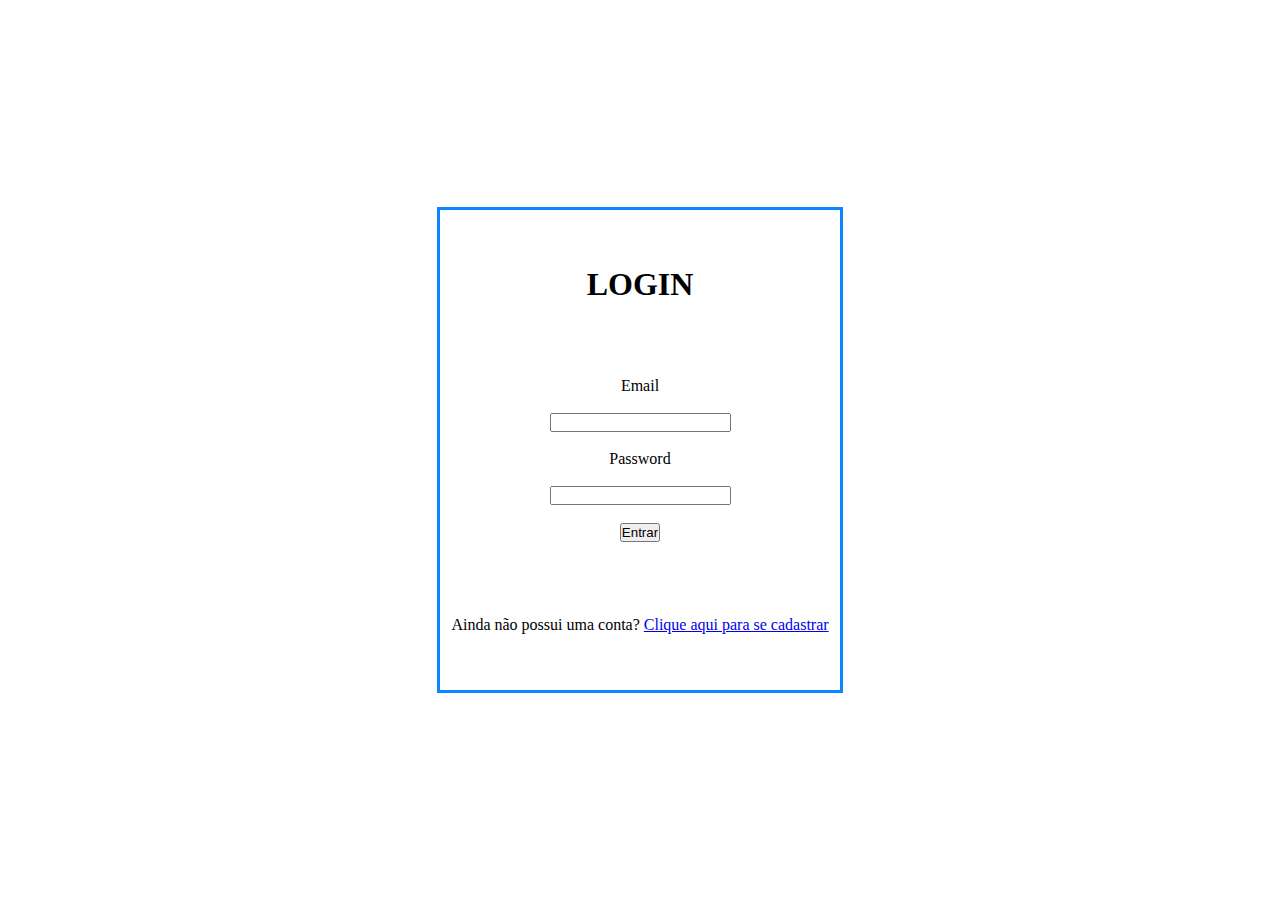
<file: aula2/index.html>
<!DOCTYPE html>
<html lang="en">
<head>
    <meta charset="UTF-8">
    <meta name="viewport" content="width=device-width, initial-scale=1.0">
    <title>Document</title>
    <link rel="stylesheet" href="./src/style.css">
</head>
<body>

    <div class="container">

        <h1>LOGIN</h1>

        <form method="POST" class="formulario">

            <label for="userEmail" class="loginLabel">Email</label>
            <input type="text" name="userEmail" class="loginInput"/>
            <label for="userPassword" class="loginLabel">Password</label>
            <input type="password" name="userPassword" class="loginInput"/>
            <input type="submit" value="Entrar" name="loginButton" class="loginButton" />

        </form>

        <p class="registerText">Ainda não possui uma conta? <a href="./exemplo2.html" class="registerRef">Clique aqui para se cadastrar</a></p>

    </div>
    
</body>
</html>
</file>
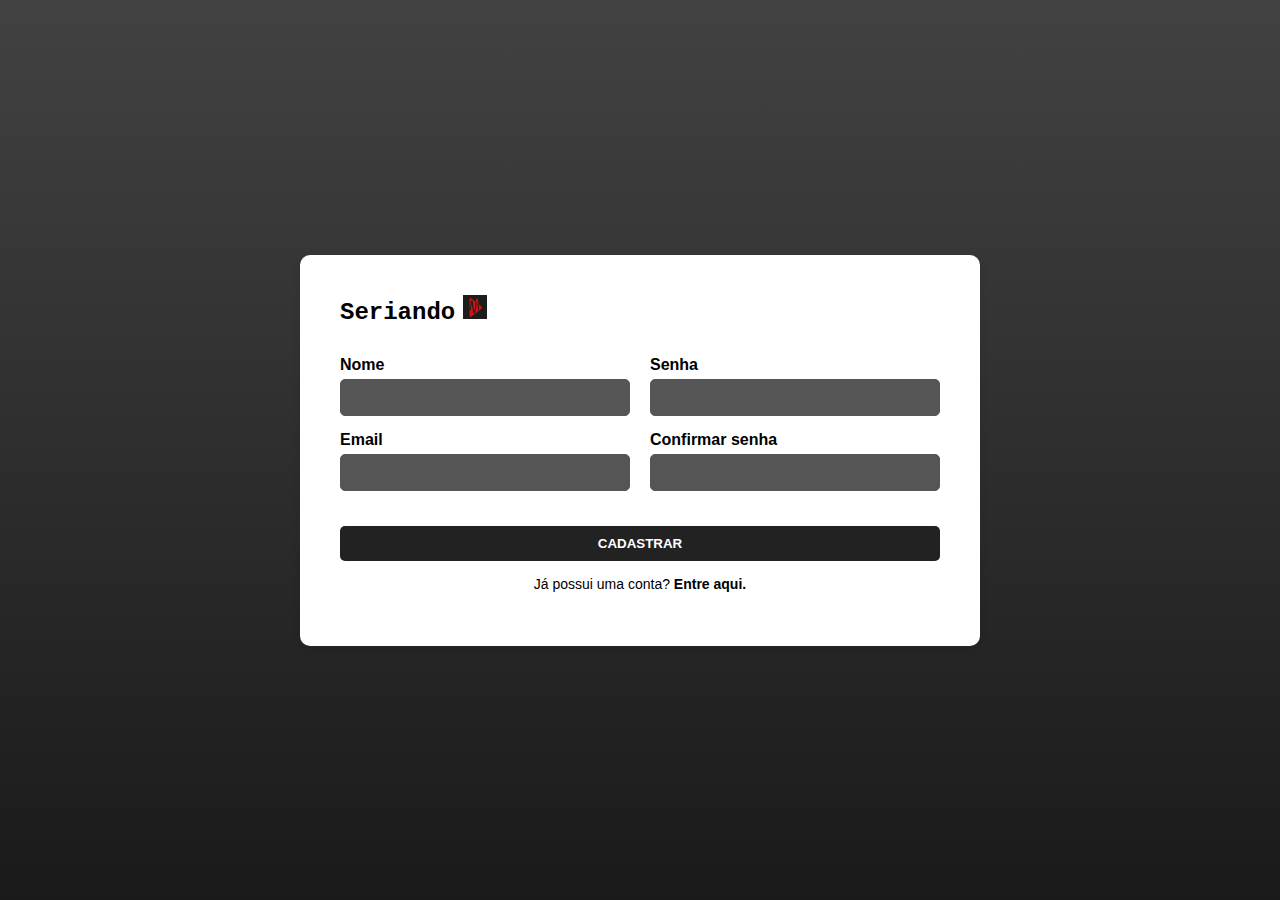
<file: locadora/cadastro/index.html>
<!DOCTYPE html>
<html lang="pt-BR">
<head>
  <meta charset="UTF-8">
  <meta name="viewport" content="width=device-width, initial-scale=1.0">
  <title>Cadastro - Seriando</title>
  <link rel="stylesheet" href="styles.css">
</head>
<body>
  <div class="cadastro-container">
    <div class="logo">
      <h1>Seriando<img src="./SRC/LOGO.png" alt="Ícone" />
      
    </div>

    <form>
      <div class="form-row">
        <div class="form-group">
          <label for="nome">Nome</label>
          <input type="text" id="nome" name="nome" autocomplete="name" required>
        </div>
        <div class="form-group">
          <label for="senha">Senha</label>
          <input type="password" id="senha" name="senha" autocomplete="new-password" required>
        </div>
      </div>

      <div class="form-row">
        <div class="form-group">
          <label for="email">Email</label>
          <input type="email" id="email" name="email" autocomplete="email" required>
        </div>
        <div class="form-group">
          <label for="confirmar">Confirmar senha</label>
          <input type="password" id="confirmar" name="confirmar" autocomplete="new-password" required>
        </div>
      </div>

      <button type="submit">CADASTRAR</button>

      <p class="login-link">Já possui uma conta? <a href="#">Entre aqui.</a></p>
    </form>
  </div>
</body>
</html>
</file>
<file: aula2/src/style.css>
* {
    margin: 0;
    padding: 0;
}

body {
    display: flex;
    justify-content: center;
    align-items: center;
    height: 100vh;
    width: 100vw;
}

.container {
    display: flex;
    justify-content: space-evenly;
    align-items: center;
    border: 3px rgb(12, 134, 255) solid;
    height: 480px;
    width: 400px;
    flex-direction: column;
}

.formulario {
    display: flex;
    flex-direction: column;
    align-items: center;
    justify-content: space-evenly;
    height: 200px;
    width: 280px;
}

.registerText{
    align-self:10px ;
}
</file>
<file: locadora/cadastro/styles.css>
body {
    margin: 0;
    font-family: Arial, sans-serif;
    background: linear-gradient(to bottom, #424242, #1a1a1a);
    display: flex;
    justify-content: center;
    align-items: center;
    height: 100vh;
  }
  
  .cadastro-container {
    background-color: white;
    padding: 40px;
    border-radius: 10px;
    width: 600px;
    box-shadow: 0 4px 10px rgba(0, 0, 0, 0.1);
  }
  
  .logo {
    display: flex;
    align-items: center;
    margin-bottom: 30px;
  }
  
  .logo h1 {
    font-family: 'Courier New', Courier, monospace;
    font-size: 24px;
    margin: 0;
  }
  
  .logo img {
    width: 24px;
    height: 24px;
    margin-left: 8px;
  }
  
  form {
    display: flex;
    flex-direction: column;
  }
  
  .form-row {
    display: flex;
    justify-content: space-between;
    gap: 20px;
  }
  
  .form-group {
    flex: 1;
    display: flex;
    flex-direction: column;
    margin-bottom: 15px;
  }
  
  label {
    font-weight: bold;
    margin-bottom: 5px;
  }
  
  input {
    padding: 10px;
    border: 1px solid #555;
    background-color: #555;
    color: white;
    border-radius: 5px;
  }
  
  button {
    margin-top: 20px;
    padding: 10px;
    background-color: #222;
    color: white;
    font-weight: bold;
    border: none;
    border-radius: 5px;
    cursor: pointer;
  }
  
  .login-link {
    text-align: center;
    margin-top: 15px;
    font-size: 14px;
  }
  
  .login-link a {
    font-weight: bold;
    text-decoration: none;
    color: #000;
  }
</file>
